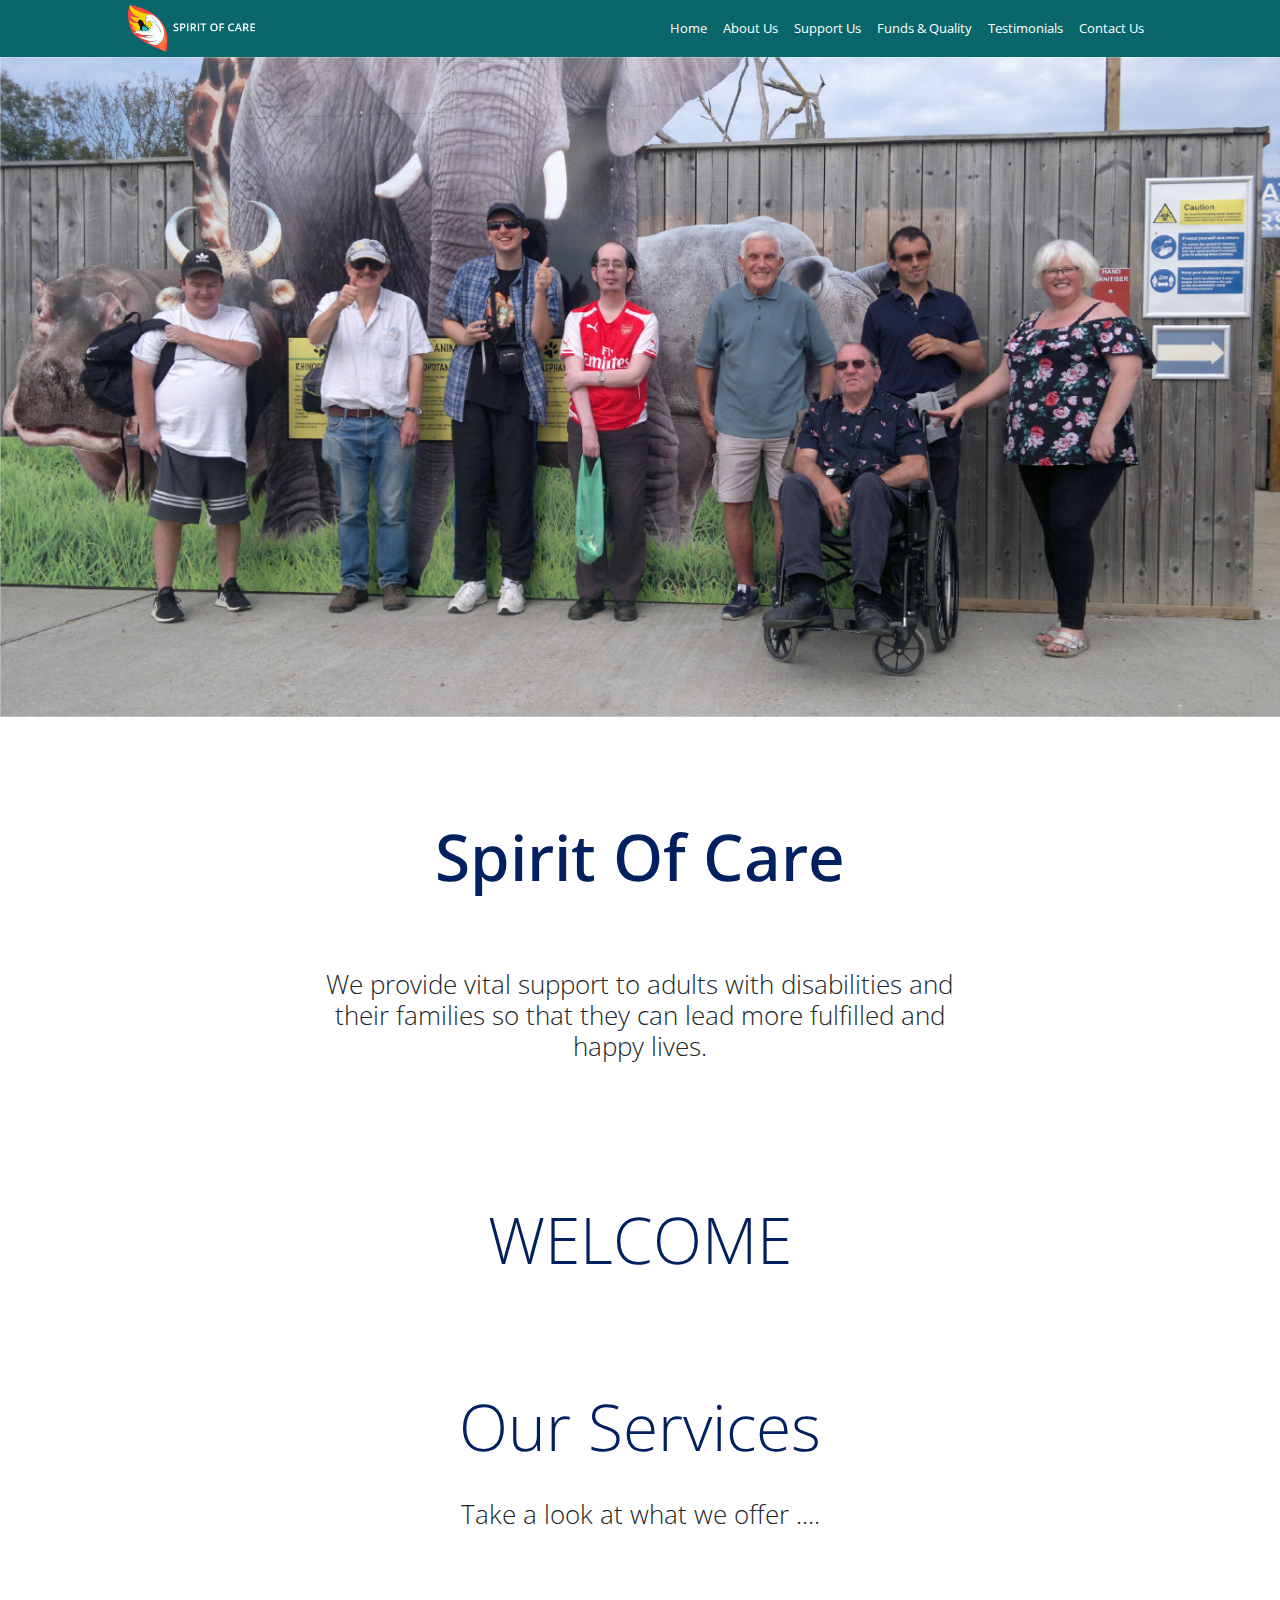
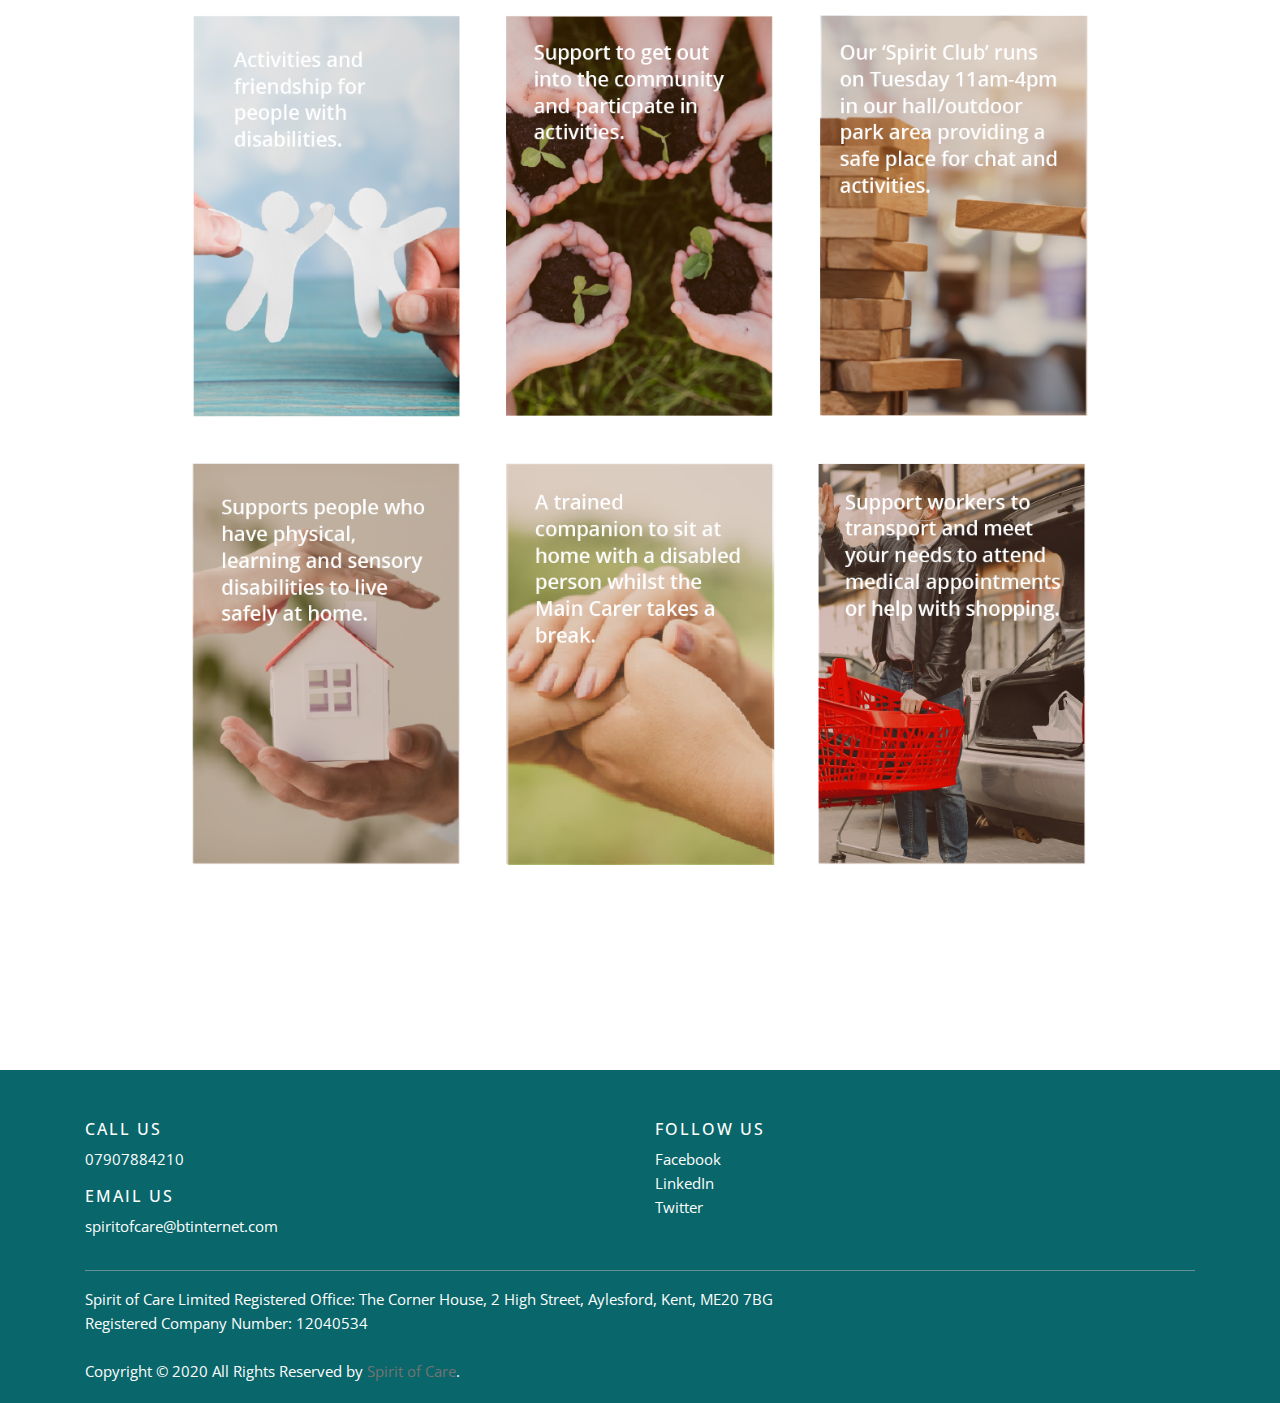
<file: index.html>
<!DOCTYPE html>
<html lang="en" dir="ltr">
  <head>
    <meta name="viewport" content="width=device-width, initial-scale=1.0">
    <title>Home</title>

    <!-- Bootstrap CSS only -->
    <link rel="stylesheet" href="https://stackpath.bootstrapcdn.com/bootstrap/4.5.2/css/bootstrap.min.css" integrity="sha384-JcKb8q3iqJ61gNV9KGb8thSsNjpSL0n8PARn9HuZOnIxN0hoP+VmmDGMN5t9UJ0Z" crossorigin="anonymous">

    <!-- JS, Popper.js, and jQuery -->
    <script src="https://code.jquery.com/jquery-3.5.1.slim.min.js" integrity="sha384-DfXdz2htPH0lsSSs5nCTpuj/zy4C+OGpamoFVy38MVBnE+IbbVYUew+OrCXaRkfj" crossorigin="anonymous"></script>
    <script src="https://cdn.jsdelivr.net/npm/popper.js@1.16.1/dist/umd/popper.min.js" integrity="sha384-9/reFTGAW83EW2RDu2S0VKaIzap3H66lZH81PoYlFhbGU+6BZp6G7niu735Sk7lN" crossorigin="anonymous"></script>
    <script src="https://stackpath.bootstrapcdn.com/bootstrap/4.5.2/js/bootstrap.min.js" integrity="sha384-B4gt1jrGC7Jh4AgTPSdUtOBvfO8shuf57BaghqFfPlYxofvL8/KUEfYiJOMMV+rV" crossorigin="anonymous"></script>

    <!-- Styles -->
    <link rel="stylesheet" href="css/style.css">
    <!-- Google Fonts -->
    <link href="https://fonts.googleapis.com/css2?family=Open+Sans:wght@300;400;600;700;800&display=swap" rel="stylesheet">
  </head>
  <body>

    <!-- Navbar -->
    <nav class="navbar navbar-expand-lg navbar-dark" style="background-color: #09666A;">
      <a class="navbar-brand" href="index.html"><img src="img/logo.png" alt="logo"></a>
      <button class="navbar-toggler ml-auto" type="button" data-toggle="collapse" data-target="#navbarNavAltMarkup" aria-controls="navbarNavAltMarkup" aria-expanded="false" aria-label="Toggle navigation">
        <span class="navbar-toggler-icon"></span>
      </button>
      <div class="collapse navbar-collapse" id="navbarNavAltMarkup">
        <div class="navbar-nav ml-auto">
          <a class="nav-item nav-link" href="index.html">Home <span class="sr-only">(current)</span></a>
          <a class="nav-item nav-link active" href="about.html">About Us</a>
          <a class="nav-item nav-link" href="support.html">Support Us</a>
          <a class="nav-item nav-link" href="funds.html">Funds & Quality</a>
          <a class="nav-item nav-link" href="testimonials.html">Testimonials</a>
          <a class="nav-item nav-link" href="contact.html">Contact Us</a>
        </div>
      </div>
    </nav>

    <!-- Home_hero -->
    <section class="home_hero">
      <div class="bg_img">
        <img src="img/bg_img.png" alt="team">
      </div>
      <h1>Spirit Of Care</h1>
      <div class=".col-sm-4 col-lg-8 col-lg-8 mx-auto">
        <h2> We provide vital support to adults with disabilities and their families so that they can lead more fulfilled and happy lives.</h2>
        <h4 class="welcome">WELCOME</h4>
      </div>
    </section>

    <section class="services">
      <h1>Our Services</h1>
      <h2>Take a look at what we offer ....</h2>
      <img src="img/service_img.png" alt="services">

    </section>




    <!-- Site footer -->
       <footer class="site-footer">
         <div class="container">
           <div class="row">
             <div class="col-sm-12 col-md-6">
               <h6>Call Us</h6>
               <p class="text-justify">07907884210</p>
              <h6>Email Us</h6>
              <p class="text-justify">spiritofcare@btinternet.com</p>
             </div>

             <div class="col-xs-6 col-md-3">
               <h6>Follow Us</h6>
               <ul class="footer-links">
                 <li><a href="#">Facebook</a></li>
                 <li><a href="#">LinkedIn</a></li>
                 <li><a href="#">Twitter</a></li>
               </ul>
             </div>
           </div>
           <hr>
         </div>
         <div class="container">
           <div class="row">
             <div class="col-md-8 col-sm-6 col-xs-12">
               <p class="copyright-text">Spirit of Care Limited Registered Office:  The Corner House, 2 High Street, Aylesford,  Kent, ME20 7BG Registered Company Number: 12040534
              <br><br>Copyright &copy; 2020 All Rights Reserved by
           <a href="index.html">Spirit of Care</a>. </p>
             </div>


           </div>
         </div>
   </footer>

  </body>
</html>
</file>
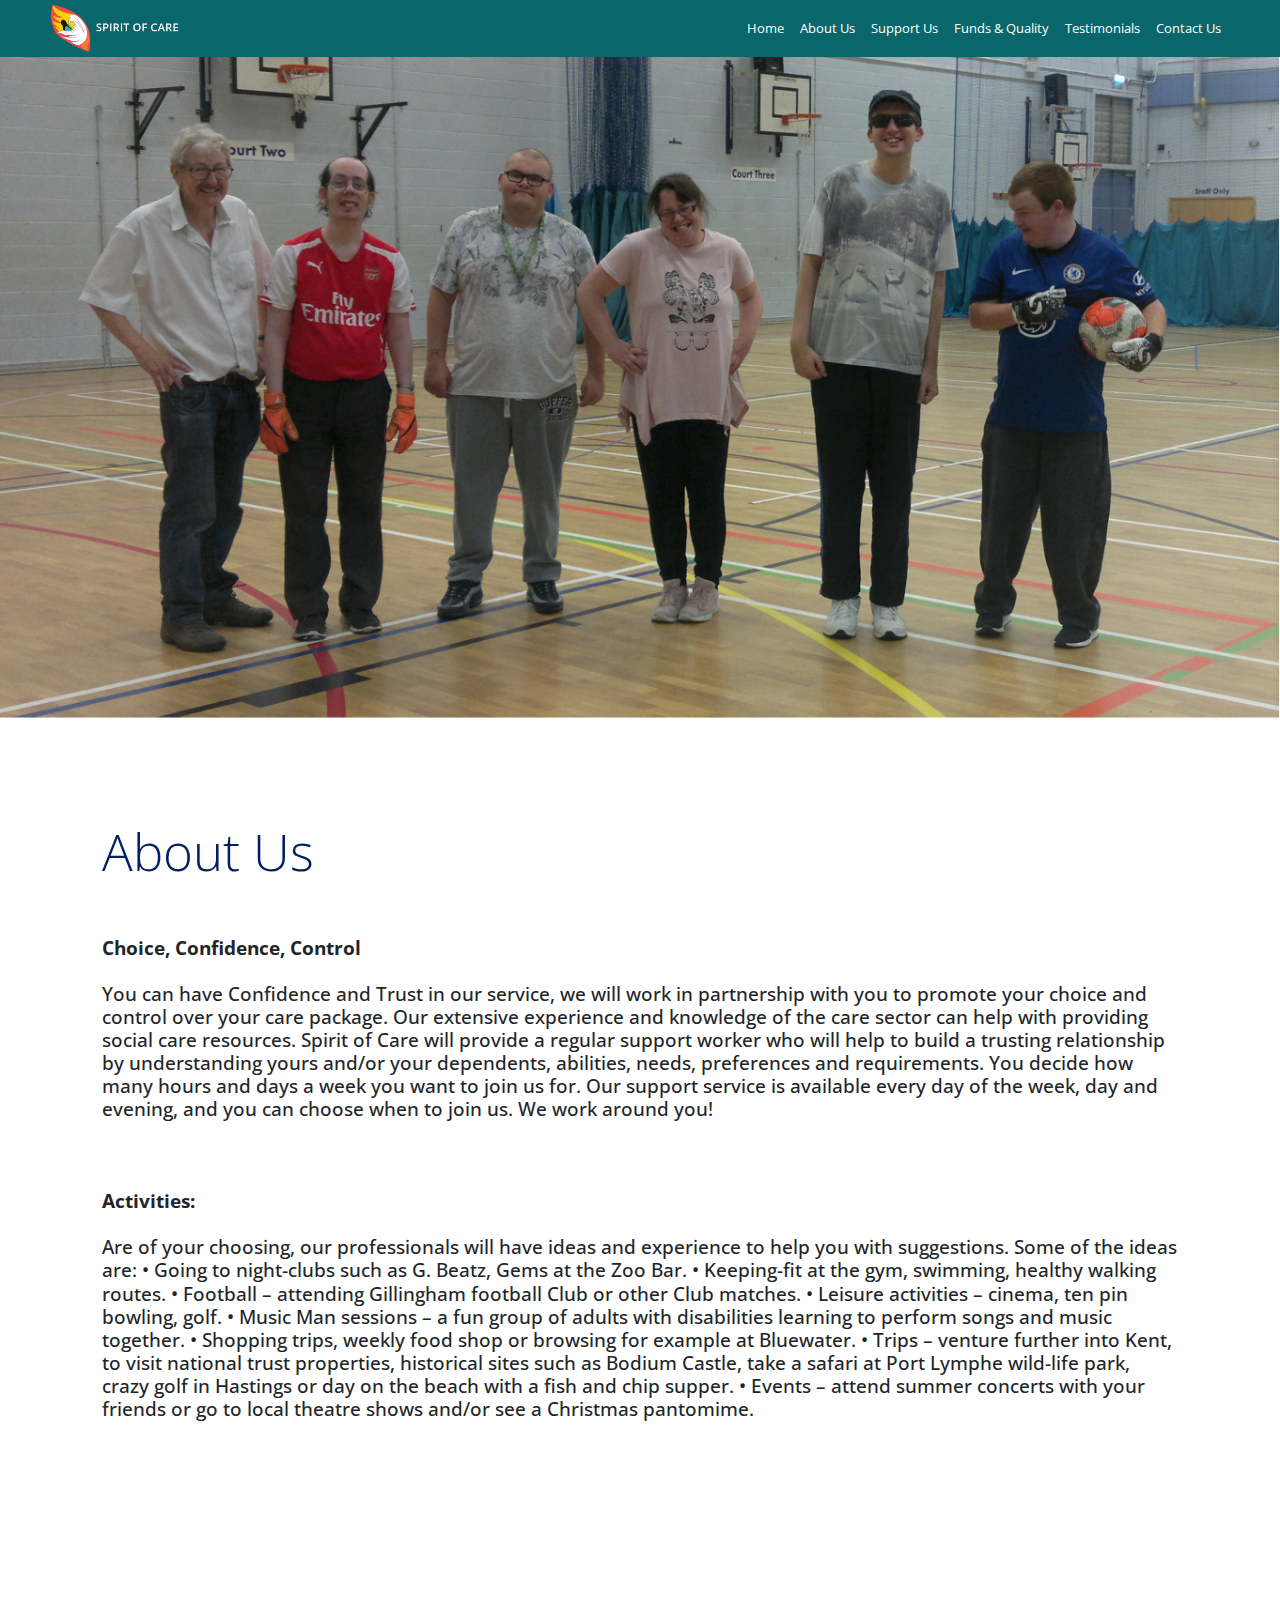
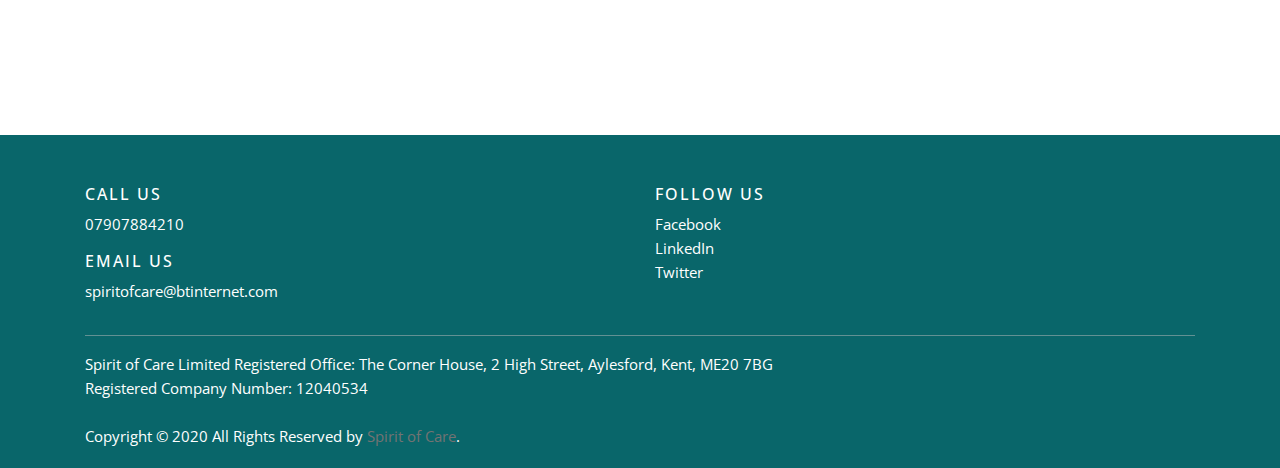
<file: about.html>
<!DOCTYPE html>
<html lang="en" dir="ltr">
  <head>
    <meta name="viewport" content="width=device-width, initial-scale=1.0">
    <title>About Us</title>
    <!-- Bootstrap CSS only -->
    <link rel="stylesheet" href="https://stackpath.bootstrapcdn.com/bootstrap/4.5.2/css/bootstrap.min.css" integrity="sha384-JcKb8q3iqJ61gNV9KGb8thSsNjpSL0n8PARn9HuZOnIxN0hoP+VmmDGMN5t9UJ0Z" crossorigin="anonymous">

    <!-- JS, Popper.js, and jQuery -->
    <script src="https://code.jquery.com/jquery-3.5.1.slim.min.js" integrity="sha384-DfXdz2htPH0lsSSs5nCTpuj/zy4C+OGpamoFVy38MVBnE+IbbVYUew+OrCXaRkfj" crossorigin="anonymous"></script>
    <script src="https://cdn.jsdelivr.net/npm/popper.js@1.16.1/dist/umd/popper.min.js" integrity="sha384-9/reFTGAW83EW2RDu2S0VKaIzap3H66lZH81PoYlFhbGU+6BZp6G7niu735Sk7lN" crossorigin="anonymous"></script>
    <script src="https://stackpath.bootstrapcdn.com/bootstrap/4.5.2/js/bootstrap.min.js" integrity="sha384-B4gt1jrGC7Jh4AgTPSdUtOBvfO8shuf57BaghqFfPlYxofvL8/KUEfYiJOMMV+rV" crossorigin="anonymous"></script>

    <!-- Styles -->
    <link rel="stylesheet" href="css/about.css">
    <!-- Google Fonts -->
    <link href="https://fonts.googleapis.com/css2?family=Open+Sans:wght@300;400;600;700;800&display=swap" rel="stylesheet">
  </head>
  <body>
    <!-- Navbar -->
    <nav class="navbar navbar-expand-lg navbar-dark" style="background-color: #09666A;">
      <a class="navbar-brand" href="index.html"><img src="img/logo.png" alt="logo"></a>
      <button class="navbar-toggler ml-auto" type="button" data-toggle="collapse" data-target="#navbarNavAltMarkup" aria-controls="navbarNavAltMarkup" aria-expanded="false" aria-label="Toggle navigation">
        <span class="navbar-toggler-icon"></span>
      </button>
      <div class="collapse navbar-collapse" id="navbarNavAltMarkup">
        <div class="navbar-nav ml-auto">
          <a class="nav-item nav-link" href="index.html">Home <span class="sr-only">(current)</span></a>
          <a class="nav-item nav-link active" href="about.html">About Us</a>
          <a class="nav-item nav-link" href="support.html">Support Us</a>
          <a class="nav-item nav-link" href="funds.html">Funds & Quality</a>
          <a class="nav-item nav-link" href="testimonials.html">Testimonials</a>
          <a class="nav-item nav-link" href="contact.html">Contact Us</a>
        </div>
      </div>
    </nav>

    <div class="about_img">
      <img src="img/about/about_img.png" alt="team">
    </div>
    <!-- about_hero -->
    <section class="about_hero">
      <h1>About Us</h1>
      <h2> <br><br><span style="font-weight:bold">Choice, Confidence, Control</span> <br><br>

You can have Confidence and Trust in our service, we will work in partnership with you to promote your choice and control over your care package.  Our extensive experience and knowledge of the care sector can help with providing social care resources.
Spirit of Care will provide a regular support worker who will help to build a trusting relationship by understanding yours and/or your dependents, abilities, needs, preferences and requirements.
You decide how many hours and days a week you want to join us for.  Our support service is available every day of the week, day and evening, and you can choose when to join us. We work around you!

<br><br><br><br><span style="font-weight:bold">Activities:</span>

<br><br>Are of your choosing, our professionals will have ideas and experience to help you with suggestions. Some of the ideas are:
•  Going to night-clubs such as G. Beatz, Gems at the Zoo Bar.
•  Keeping-fit at the gym, swimming, healthy walking routes.
•  Football – attending Gillingham football Club or other Club matches.
•  Leisure activities – cinema, ten pin bowling, golf.
•  Music Man sessions – a fun group of adults with disabilities learning to perform songs and			    music together.
•  Shopping trips, weekly food shop or browsing for example at Bluewater.
•  Trips – venture further into Kent, to visit national trust properties, historical sites such as 			    Bodium Castle, take a safari at Port Lymphe wild-life park, crazy golf in Hastings or day on the          	    beach with a fish and chip supper.
•  Events – attend summer concerts with your friends or go to local theatre shows and/or see a                             	    Christmas pantomime.</h2>

    </section>


    <!-- Site footer -->
       <footer class="site-footer">
         <div class="container">
           <div class="row">
             <div class="col-sm-12 col-md-6">
               <h6>Call Us</h6>
               <p class="text-justify">07907884210</p>
              <h6>Email Us</h6>
              <p class="text-justify">spiritofcare@btinternet.com</p>
             </div>

             <div class="col-xs-6 col-md-3">
               <h6>Follow Us</h6>
               <ul class="footer-links">
                 <li><a href="#">Facebook</a></li>
                 <li><a href="#">LinkedIn</a></li>
                 <li><a href="#">Twitter</a></li>
               </ul>
             </div>
           </div>
           <hr>
         </div>
         <div class="container">
           <div class="row">
             <div class="col-md-8 col-sm-6 col-xs-12">
               <p class="copyright-text">Spirit of Care Limited Registered Office:  The Corner House, 2 High Street, Aylesford,  Kent, ME20 7BG Registered Company Number: 12040534
              <br><br>Copyright &copy; 2020 All Rights Reserved by
           <a href="index.html">Spirit of Care</a>. </p>
             </div>


           </div>
         </div>
   </footer>
  </body>
</html>
</file>
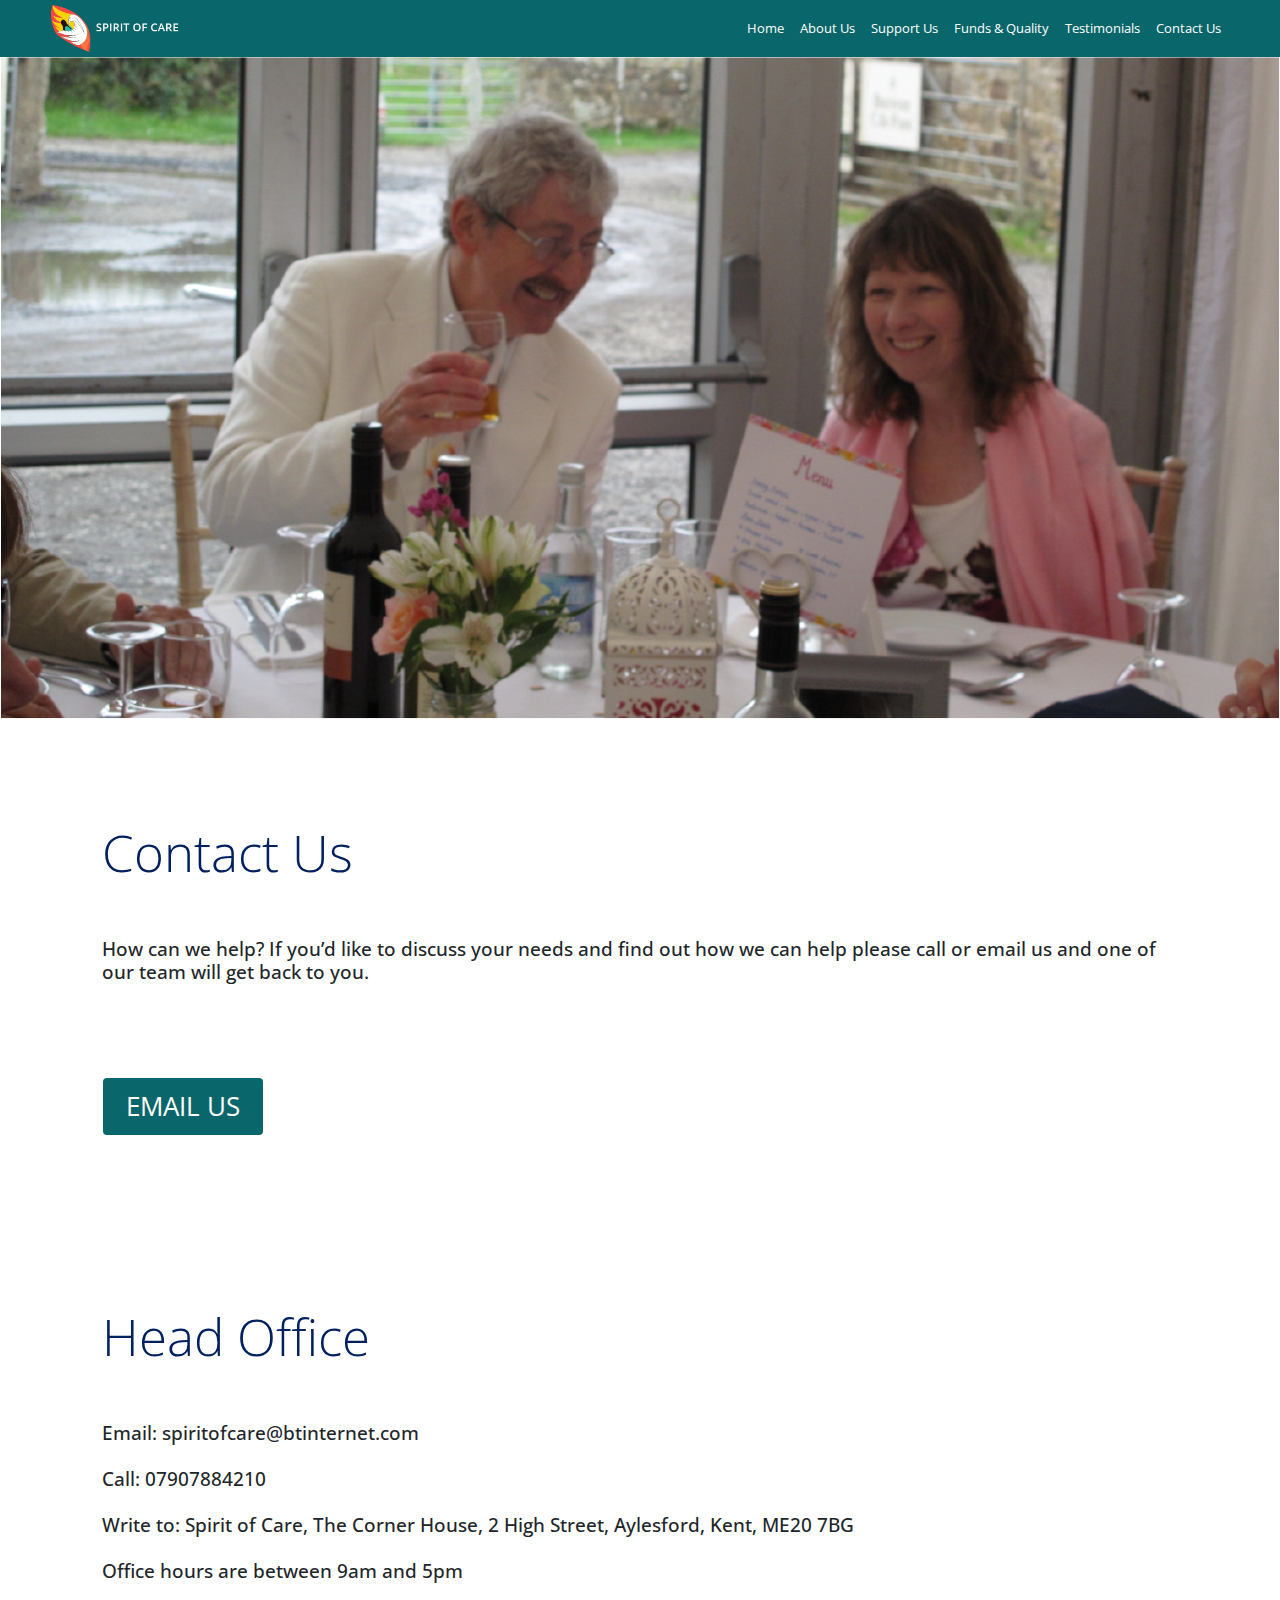
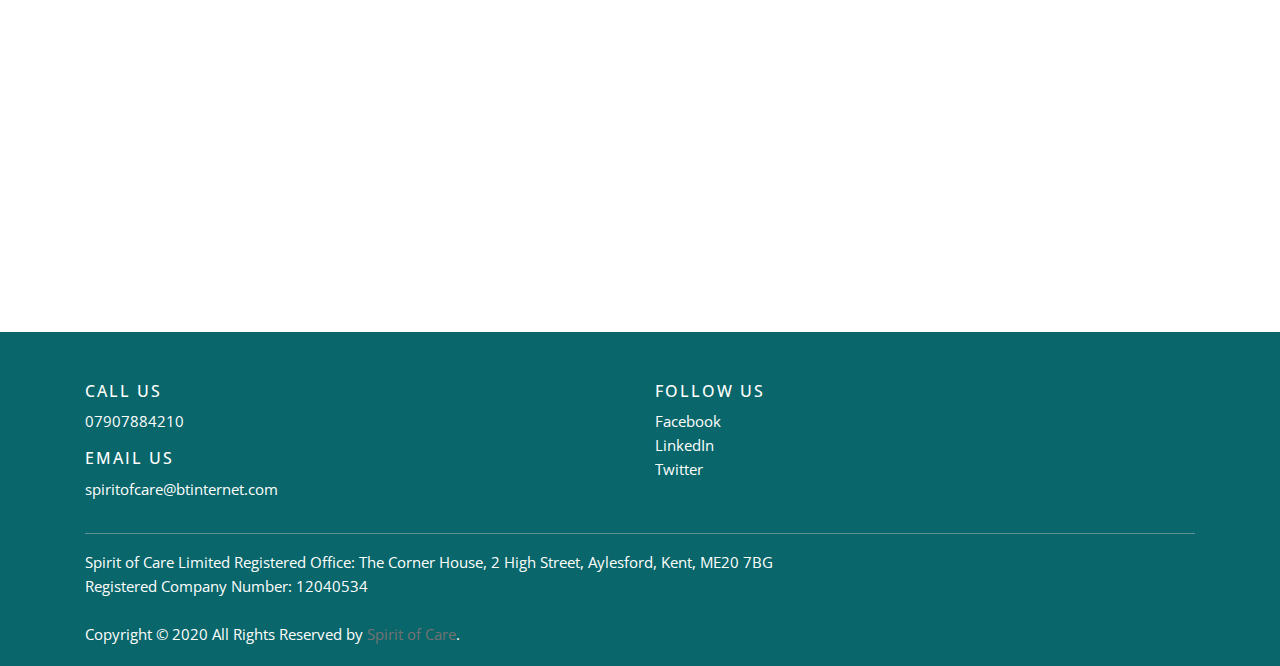
<file: contact.html>
<!DOCTYPE html>
<html lang="en" dir="ltr">
  <head>
    <meta name="viewport" content="width=device-width, initial-scale=1.0">
    <title>Contact</title>
    <!-- Bootstrap CSS only -->
    <link rel="stylesheet" href="https://stackpath.bootstrapcdn.com/bootstrap/4.5.2/css/bootstrap.min.css" integrity="sha384-JcKb8q3iqJ61gNV9KGb8thSsNjpSL0n8PARn9HuZOnIxN0hoP+VmmDGMN5t9UJ0Z" crossorigin="anonymous">

    <!-- JS, Popper.js, and jQuery -->
    <script src="https://code.jquery.com/jquery-3.5.1.slim.min.js" integrity="sha384-DfXdz2htPH0lsSSs5nCTpuj/zy4C+OGpamoFVy38MVBnE+IbbVYUew+OrCXaRkfj" crossorigin="anonymous"></script>
    <script src="https://cdn.jsdelivr.net/npm/popper.js@1.16.1/dist/umd/popper.min.js" integrity="sha384-9/reFTGAW83EW2RDu2S0VKaIzap3H66lZH81PoYlFhbGU+6BZp6G7niu735Sk7lN" crossorigin="anonymous"></script>
    <script src="https://stackpath.bootstrapcdn.com/bootstrap/4.5.2/js/bootstrap.min.js" integrity="sha384-B4gt1jrGC7Jh4AgTPSdUtOBvfO8shuf57BaghqFfPlYxofvL8/KUEfYiJOMMV+rV" crossorigin="anonymous"></script>

    <!-- Styles -->
    <link rel="stylesheet" href="css/contact.css">
    <!-- Google Fonts -->
    <link href="https://fonts.googleapis.com/css2?family=Open+Sans:wght@300;400;600;700;800&display=swap" rel="stylesheet">
  </head>
  <body>
    <!-- Navbar -->
    <nav class="navbar navbar-expand-lg navbar-dark" style="background-color: #09666A;">
      <a class="navbar-brand" href="index.html"><img src="img/logo.png" alt="logo"></a>
      <button class="navbar-toggler ml-auto" type="button" data-toggle="collapse" data-target="#navbarNavAltMarkup" aria-controls="navbarNavAltMarkup" aria-expanded="false" aria-label="Toggle navigation">
        <span class="navbar-toggler-icon"></span>
      </button>
      <div class="collapse navbar-collapse" id="navbarNavAltMarkup">
        <div class="navbar-nav ml-auto">
          <a class="nav-item nav-link" href="index.html">Home <span class="sr-only">(current)</span></a>
          <a class="nav-item nav-link active" href="about.html">About Us</a>
          <a class="nav-item nav-link" href="support.html">Support Us</a>
          <a class="nav-item nav-link" href="funds.html">Funds & Quality</a>
          <a class="nav-item nav-link" href="testimonials.html">Testimonials</a>
          <a class="nav-item nav-link" href="contact.html">Contact Us</a>
        </div>
      </div>
    </nav>

    <div class="contact_img">
      <img src="img/contact.png" alt="team">
    </div>

    <!-- contact_hero -->
    <section class="contact_hero">
      <h1>Contact Us</h1>
      <h2><br><br>How can we help? If you’d like to discuss your needs and find out how we can help please call or email us and one of our team will get back to you.</h2>
    <!-- form -->
      <div class="btn">
        <form action="mailto:spiritofcare@btinternet.com">
          <button class="message">EMAIL US</button>
        </form>
      </div>
    </section>




<!--head_office -->
<section class="head_office">
  <h1>Head Office</h1>
  <h2><br><br>Email: spiritofcare@btinternet.com
    <br><br>Call: 07907884210
    <br><br>Write to: Spirit of Care, The Corner House, 2 High Street, Aylesford,  Kent, ME20 7BG
    <br><br>Office hours are between 9am and 5pm</h2>
</section>


<!-- Site footer -->
   <footer class="site-footer">
     <div class="container">
       <div class="row">
         <div class="col-sm-12 col-md-6">
           <h6>Call Us</h6>
           <p class="text-justify">07907884210</p>
          <h6>Email Us</h6>
          <p class="text-justify">spiritofcare@btinternet.com</p>
         </div>

         <div class="col-xs-6 col-md-3">
           <h6>Follow Us</h6>
           <ul class="footer-links">
             <li><a href="#">Facebook</a></li>
             <li><a href="#">LinkedIn</a></li>
             <li><a href="#">Twitter</a></li>
           </ul>
         </div>
       </div>
       <hr>
     </div>
     <div class="container">
       <div class="row">
         <div class="col-md-8 col-sm-6 col-xs-12">
           <p class="copyright-text">Spirit of Care Limited Registered Office:  The Corner House, 2 High Street, Aylesford,  Kent, ME20 7BG Registered Company Number: 12040534
          <br><br>Copyright &copy; 2020 All Rights Reserved by
       <a href="index.html">Spirit of Care</a>. </p>
         </div>


       </div>
     </div>

  </body>
</html>
</file>
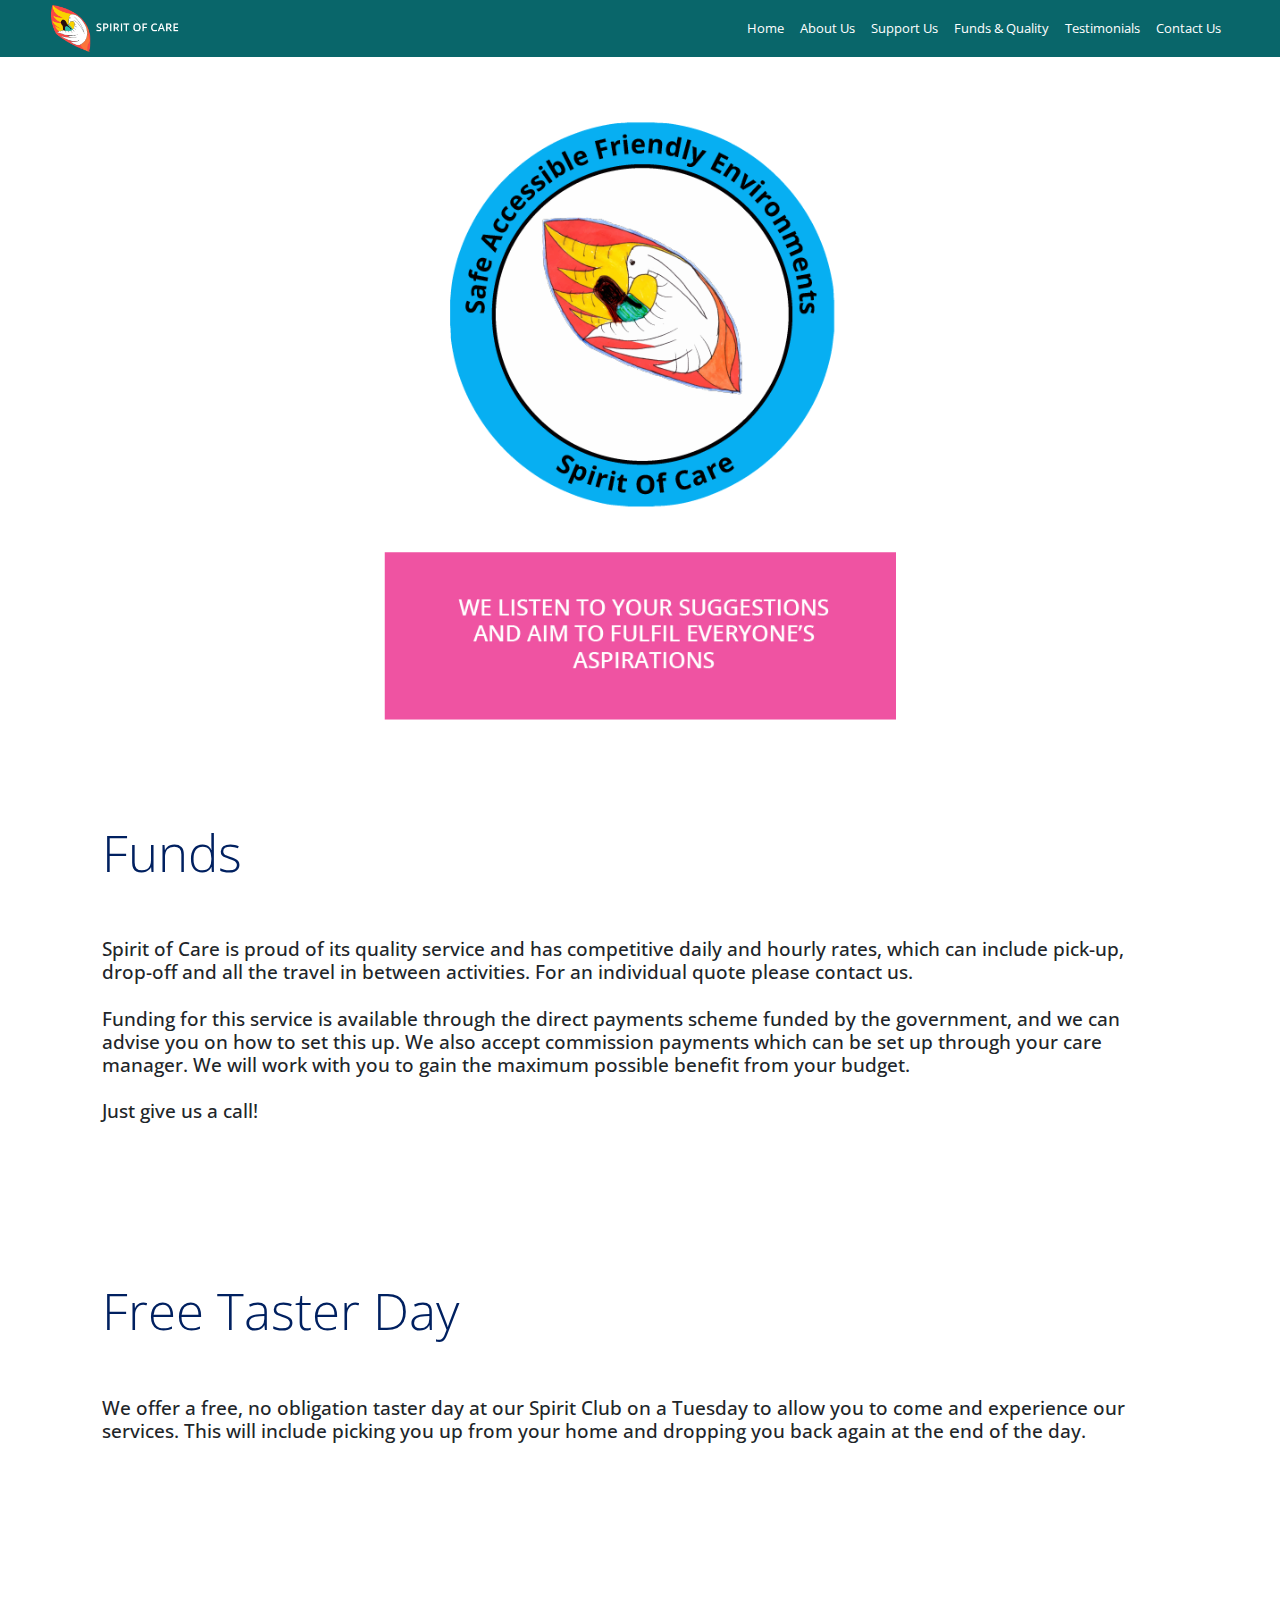
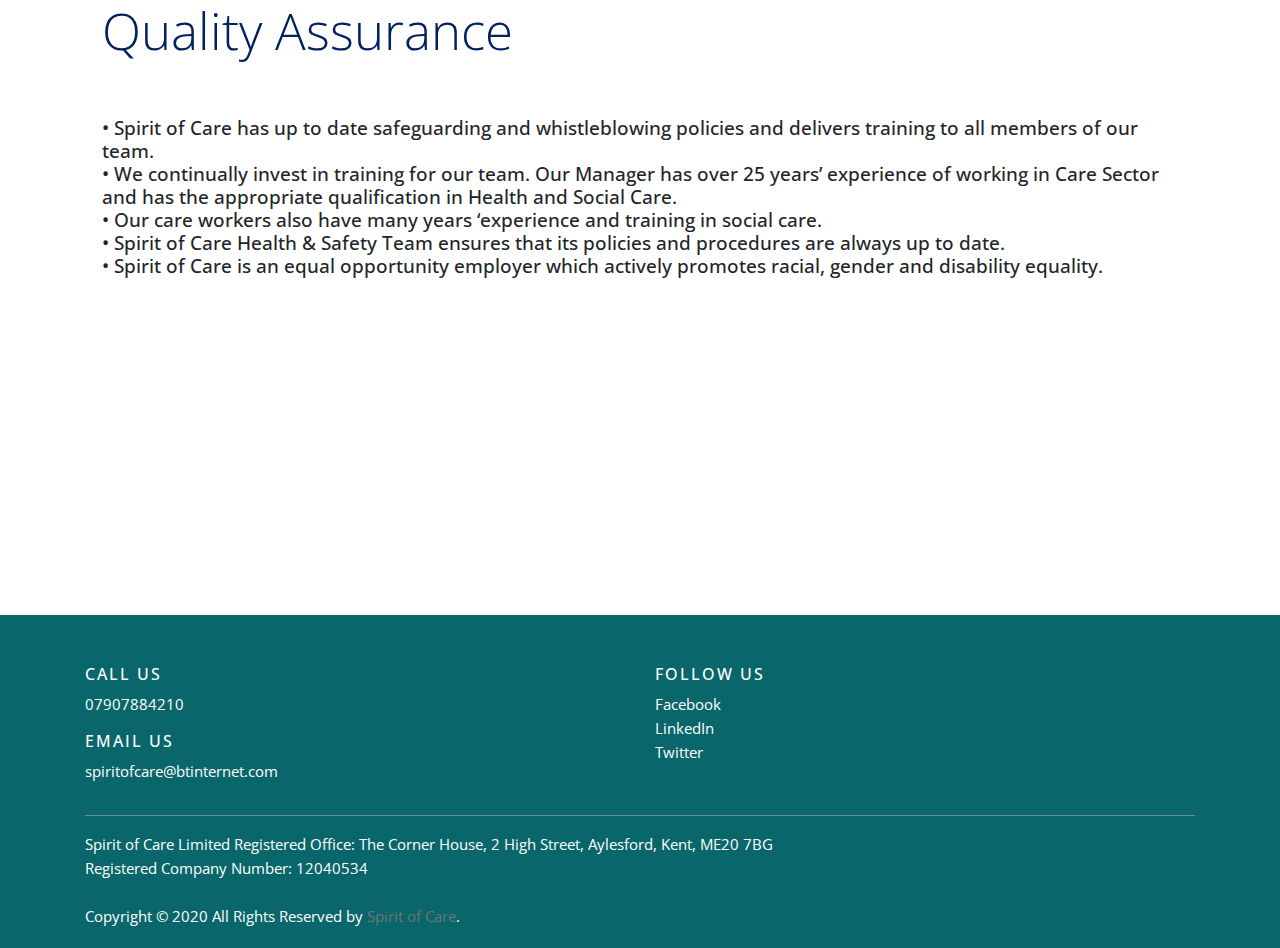
<file: funds.html>
<!DOCTYPE html>
<html lang="en" dir="ltr">
  <head>
    <meta name="viewport" content="width=device-width, initial-scale=1.0">
    <title>Funds & Quality</title>

    <!-- Bootstrap CSS only -->
    <link rel="stylesheet" href="https://stackpath.bootstrapcdn.com/bootstrap/4.5.2/css/bootstrap.min.css" integrity="sha384-JcKb8q3iqJ61gNV9KGb8thSsNjpSL0n8PARn9HuZOnIxN0hoP+VmmDGMN5t9UJ0Z" crossorigin="anonymous">

    <!-- JS, Popper.js, and jQuery -->
    <script src="https://code.jquery.com/jquery-3.5.1.slim.min.js" integrity="sha384-DfXdz2htPH0lsSSs5nCTpuj/zy4C+OGpamoFVy38MVBnE+IbbVYUew+OrCXaRkfj" crossorigin="anonymous"></script>
    <script src="https://cdn.jsdelivr.net/npm/popper.js@1.16.1/dist/umd/popper.min.js" integrity="sha384-9/reFTGAW83EW2RDu2S0VKaIzap3H66lZH81PoYlFhbGU+6BZp6G7niu735Sk7lN" crossorigin="anonymous"></script>
    <script src="https://stackpath.bootstrapcdn.com/bootstrap/4.5.2/js/bootstrap.min.js" integrity="sha384-B4gt1jrGC7Jh4AgTPSdUtOBvfO8shuf57BaghqFfPlYxofvL8/KUEfYiJOMMV+rV" crossorigin="anonymous"></script>

    <!-- Styles -->
    <link rel="stylesheet" href="css/funds.css">
    <!-- Google Fonts -->
    <link href="https://fonts.googleapis.com/css2?family=Open+Sans:wght@300;400;600;700;800&display=swap" rel="stylesheet">
  </head>
  <body>
    <!-- Navbar -->
    <nav class="navbar navbar-expand-lg navbar-dark" style="background-color: #09666A;">
      <a class="navbar-brand" href="index.html"><img src="img/logo.png" alt="logo"></a>
      <button class="navbar-toggler ml-auto" type="button" data-toggle="collapse" data-target="#navbarNavAltMarkup" aria-controls="navbarNavAltMarkup" aria-expanded="false" aria-label="Toggle navigation">
        <span class="navbar-toggler-icon"></span>
      </button>
      <div class="collapse navbar-collapse" id="navbarNavAltMarkup">
        <div class="navbar-nav ml-auto">
          <a class="nav-item nav-link" href="index.html">Home <span class="sr-only">(current)</span></a>
          <a class="nav-item nav-link active" href="about.html">About Us</a>
          <a class="nav-item nav-link" href="support.html">Support Us</a>
          <a class="nav-item nav-link" href="funds.html">Funds & Quality</a>
          <a class="nav-item nav-link" href="testimonials.html">Testimonials</a>
          <a class="nav-item nav-link" href="contact.html">Contact Us</a>
        </div>
      </div>
    </nav>

    <div class="funds_img">
      <img src="img/fund_img2.png" alt="team">
    </div>

    <!-- funds_hero -->
    <section class="funds_hero">
      <h1>Funds</h1>
      <h2><br><br>Spirit of Care is proud of its quality service and has competitive daily and hourly rates, which can include pick-up, drop-off and all the travel in between activities. For an individual quote please contact us.
        <br><br>Funding for this service is available through the direct payments scheme funded by the government, and we can advise you on how to set this up. We also accept commission payments which can be set up through your care manager.  We will work with you to gain the maximum possible benefit from your budget.
        <br><br>Just give us a call!</h2>
      <h1>Free Taster Day</h1>
      <h2><br><br>We offer a free, no obligation taster day at our Spirit Club on a Tuesday to allow you to come and experience our services. This will include picking you up from your home and dropping you back again at the end of the day. </h2>
      <h1>Quality Assurance </h1>
      <h2><br><br>•	Spirit of Care has up to date safeguarding and whistleblowing policies and delivers training to all 		members of our team.
        <br>•	We continually invest in training for our team.  Our Manager has over 25 years’ experience of 			working in Care Sector and has the appropriate qualification in Health and Social Care.
        <br>•	Our care workers also have many years ‘experience and training in social care.
        <br>•	Spirit of Care Health & Safety Team ensures that its policies and procedures are always up to 			date.
        <br>•	Spirit of Care is an equal opportunity employer which actively promotes racial, gender and 			disability equality.</h2>
    </section>

    <!-- Site footer -->
       <footer class="site-footer">
         <div class="container">
           <div class="row">
             <div class="col-sm-12 col-md-6">
               <h6>Call Us</h6>
               <p class="text-justify">07907884210</p>
              <h6>Email Us</h6>
              <p class="text-justify">spiritofcare@btinternet.com</p>
             </div>

             <div class="col-xs-6 col-md-3">
               <h6>Follow Us</h6>
               <ul class="footer-links">
                 <li><a href="#">Facebook</a></li>
                 <li><a href="#">LinkedIn</a></li>
                 <li><a href="#">Twitter</a></li>
               </ul>
             </div>
           </div>
           <hr>
         </div>
         <div class="container">
           <div class="row">
             <div class="col-md-8 col-sm-6 col-xs-12">
               <p class="copyright-text">Spirit of Care Limited Registered Office:  The Corner House, 2 High Street, Aylesford,  Kent, ME20 7BG Registered Company Number: 12040534
              <br><br>Copyright &copy; 2020 All Rights Reserved by
           <a href="index.html">Spirit of Care</a>. </p>
             </div>


           </div>
         </div>

  </body>
</html>
</file>
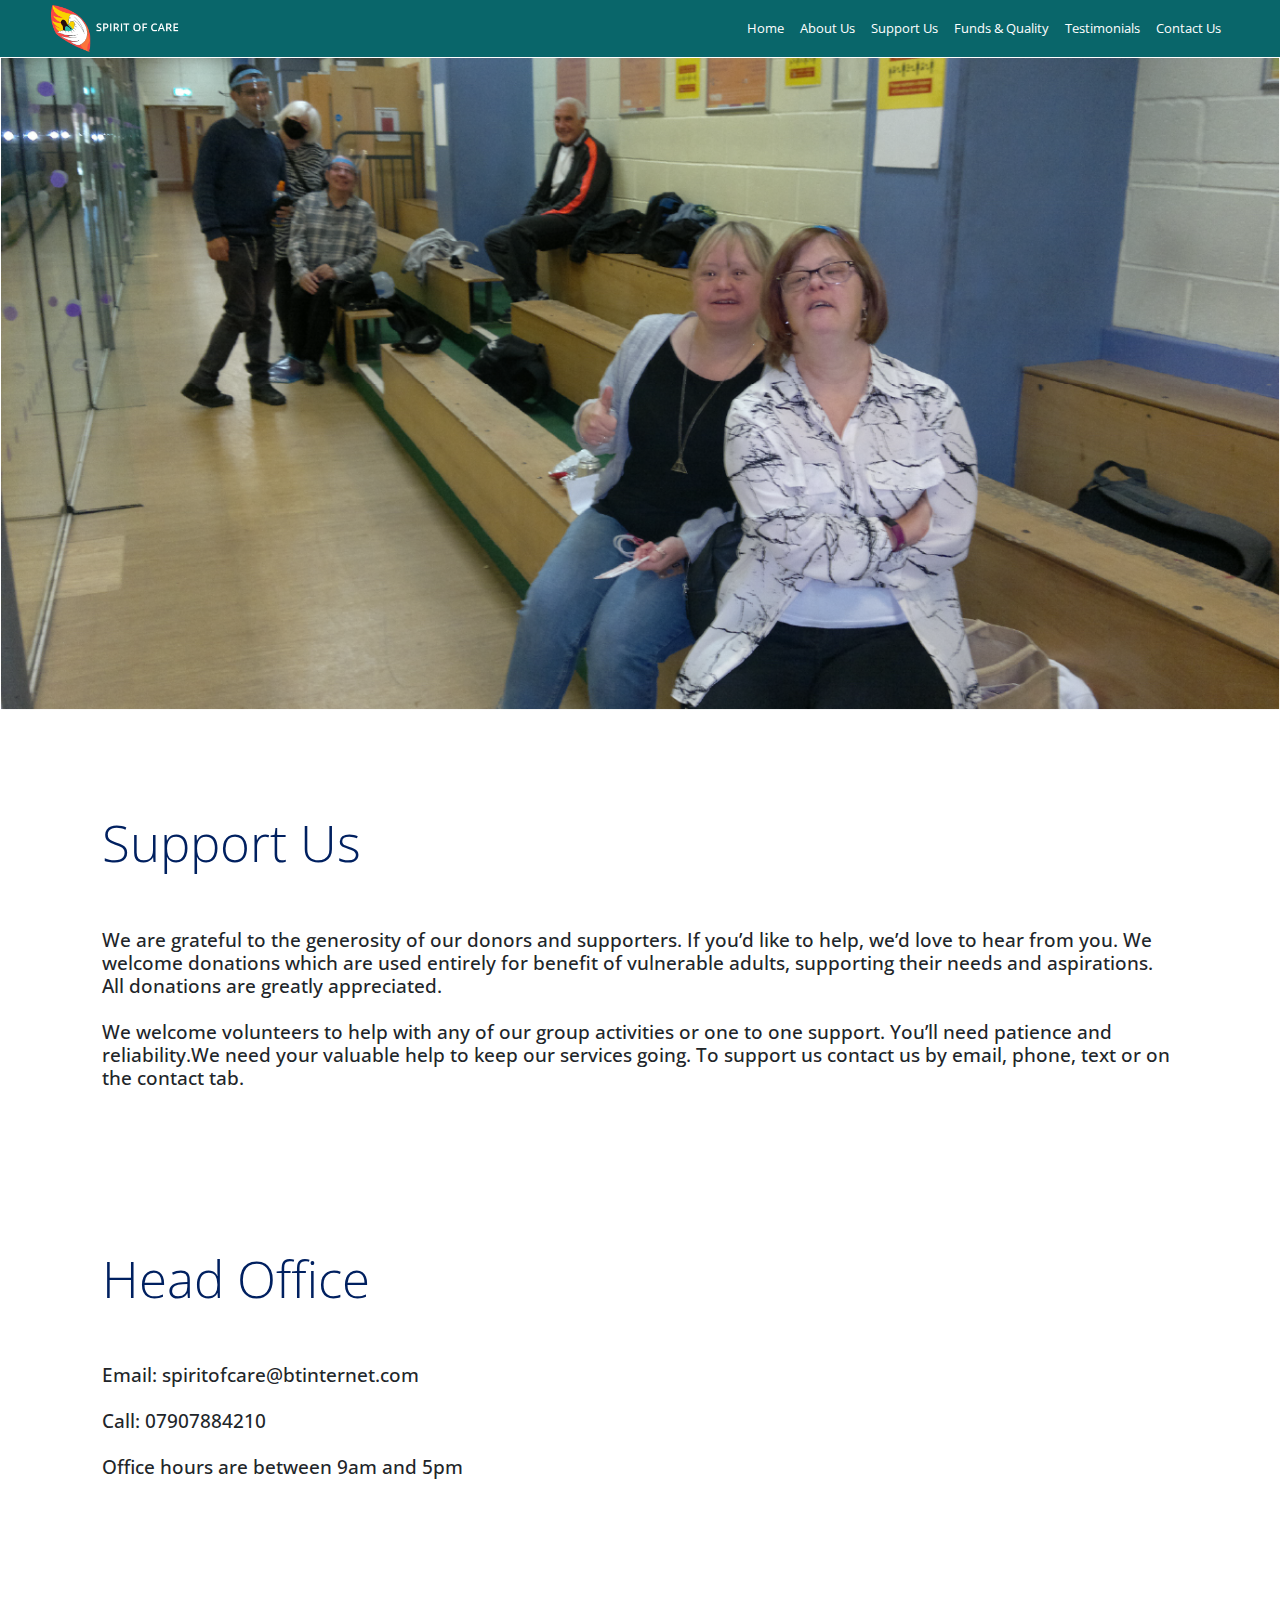
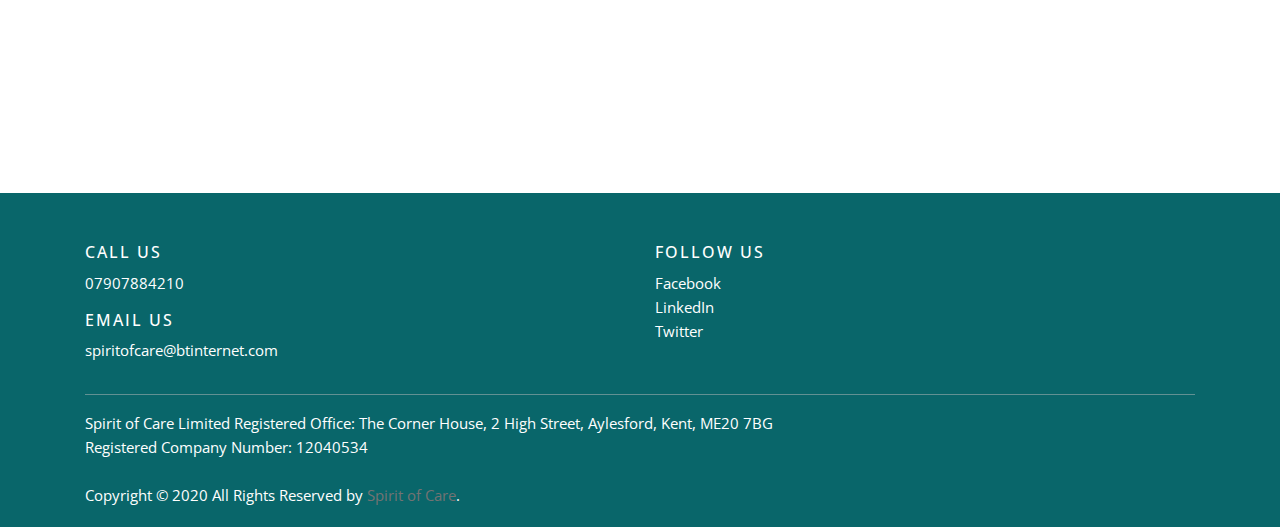
<file: support.html>
<!DOCTYPE html>
<html lang="en" dir="ltr">
  <head>
    <meta name="viewport" content="width=device-width, initial-scale=1.0">
    <title>Support</title>
    <!-- Bootstrap CSS only -->
    <link rel="stylesheet" href="https://stackpath.bootstrapcdn.com/bootstrap/4.5.2/css/bootstrap.min.css" integrity="sha384-JcKb8q3iqJ61gNV9KGb8thSsNjpSL0n8PARn9HuZOnIxN0hoP+VmmDGMN5t9UJ0Z" crossorigin="anonymous">

    <!-- JS, Popper.js, and jQuery -->
    <script src="https://code.jquery.com/jquery-3.5.1.slim.min.js" integrity="sha384-DfXdz2htPH0lsSSs5nCTpuj/zy4C+OGpamoFVy38MVBnE+IbbVYUew+OrCXaRkfj" crossorigin="anonymous"></script>
    <script src="https://cdn.jsdelivr.net/npm/popper.js@1.16.1/dist/umd/popper.min.js" integrity="sha384-9/reFTGAW83EW2RDu2S0VKaIzap3H66lZH81PoYlFhbGU+6BZp6G7niu735Sk7lN" crossorigin="anonymous"></script>
    <script src="https://stackpath.bootstrapcdn.com/bootstrap/4.5.2/js/bootstrap.min.js" integrity="sha384-B4gt1jrGC7Jh4AgTPSdUtOBvfO8shuf57BaghqFfPlYxofvL8/KUEfYiJOMMV+rV" crossorigin="anonymous"></script>

    <!-- Styles -->
    <link rel="stylesheet" href="css/support.css">
    <!-- Google Fonts -->
    <link href="https://fonts.googleapis.com/css2?family=Open+Sans:wght@300;400;600;700;800&display=swap" rel="stylesheet">
  </head>
  <body>
    <!-- Navbar -->
    <nav class="navbar navbar-expand-lg navbar-dark" style="background-color: #09666A;">
      <a class="navbar-brand" href="index.html"><img src="img/logo.png" alt="logo"></a>
      <button class="navbar-toggler ml-auto" type="button" data-toggle="collapse" data-target="#navbarNavAltMarkup" aria-controls="navbarNavAltMarkup" aria-expanded="false" aria-label="Toggle navigation">
        <span class="navbar-toggler-icon"></span>
      </button>
      <div class="collapse navbar-collapse" id="navbarNavAltMarkup">
        <div class="navbar-nav ml-auto">
          <a class="nav-item nav-link" href="index.html">Home <span class="sr-only">(current)</span></a>
          <a class="nav-item nav-link active" href="about.html">About Us</a>
          <a class="nav-item nav-link" href="support.html">Support Us</a>
          <a class="nav-item nav-link" href="funds.html">Funds & Quality</a>
          <a class="nav-item nav-link" href="testimonials.html">Testimonials</a>
          <a class="nav-item nav-link" href="contact.html">Contact Us</a>
        </div>
      </div>
    </nav>

    <div class="support_img">
      <img src="img/support_img.png" alt="team">
    </div>

    <!-- about_hero -->
    <section class="support_hero">
      <h1>Support Us</h1>
      <h2><br><br>We are grateful to the generosity of our donors and supporters.  If you’d like to help, we’d love to hear from you. We welcome donations which are used entirely for benefit of vulnerable adults, supporting their needs and aspirations.  All donations are greatly appreciated.
      <br><br>We welcome volunteers to help with any of our group activities or one to one support. You’ll need patience and reliability.We need your valuable help to keep our services going.
      To support us contact us by email, phone, text or on the contact tab.</h2>
      <div class="ho">
         <h1>Head Office</h1>
         <h2><br><br>Email: spiritofcare@btinternet.com
           <br><br>Call: 07907884210
           <br><br>Office hours are between 9am and 5pm</h2>
      </div>
    </section>

    <!-- Site footer -->
       <footer class="site-footer">
         <div class="container">
           <div class="row">
             <div class="col-sm-12 col-md-6">
               <h6>Call Us</h6>
               <p class="text-justify">07907884210</p>
              <h6>Email Us</h6>
              <p class="text-justify">spiritofcare@btinternet.com</p>
             </div>

             <div class="col-xs-6 col-md-3">
               <h6>Follow Us</h6>
               <ul class="footer-links">
                 <li><a href="#">Facebook</a></li>
                 <li><a href="#">LinkedIn</a></li>
                 <li><a href="#">Twitter</a></li>
               </ul>
             </div>
           </div>
           <hr>
         </div>
         <div class="container">
           <div class="row">
             <div class="col-md-8 col-sm-6 col-xs-12">
               <p class="copyright-text">Spirit of Care Limited Registered Office:  The Corner House, 2 High Street, Aylesford,  Kent, ME20 7BG Registered Company Number: 12040534
              <br><br>Copyright &copy; 2020 All Rights Reserved by
           <a href="index.html">Spirit of Care</a>. </p>
             </div>


           </div>
         </div>
  </body>
</html>
</file>
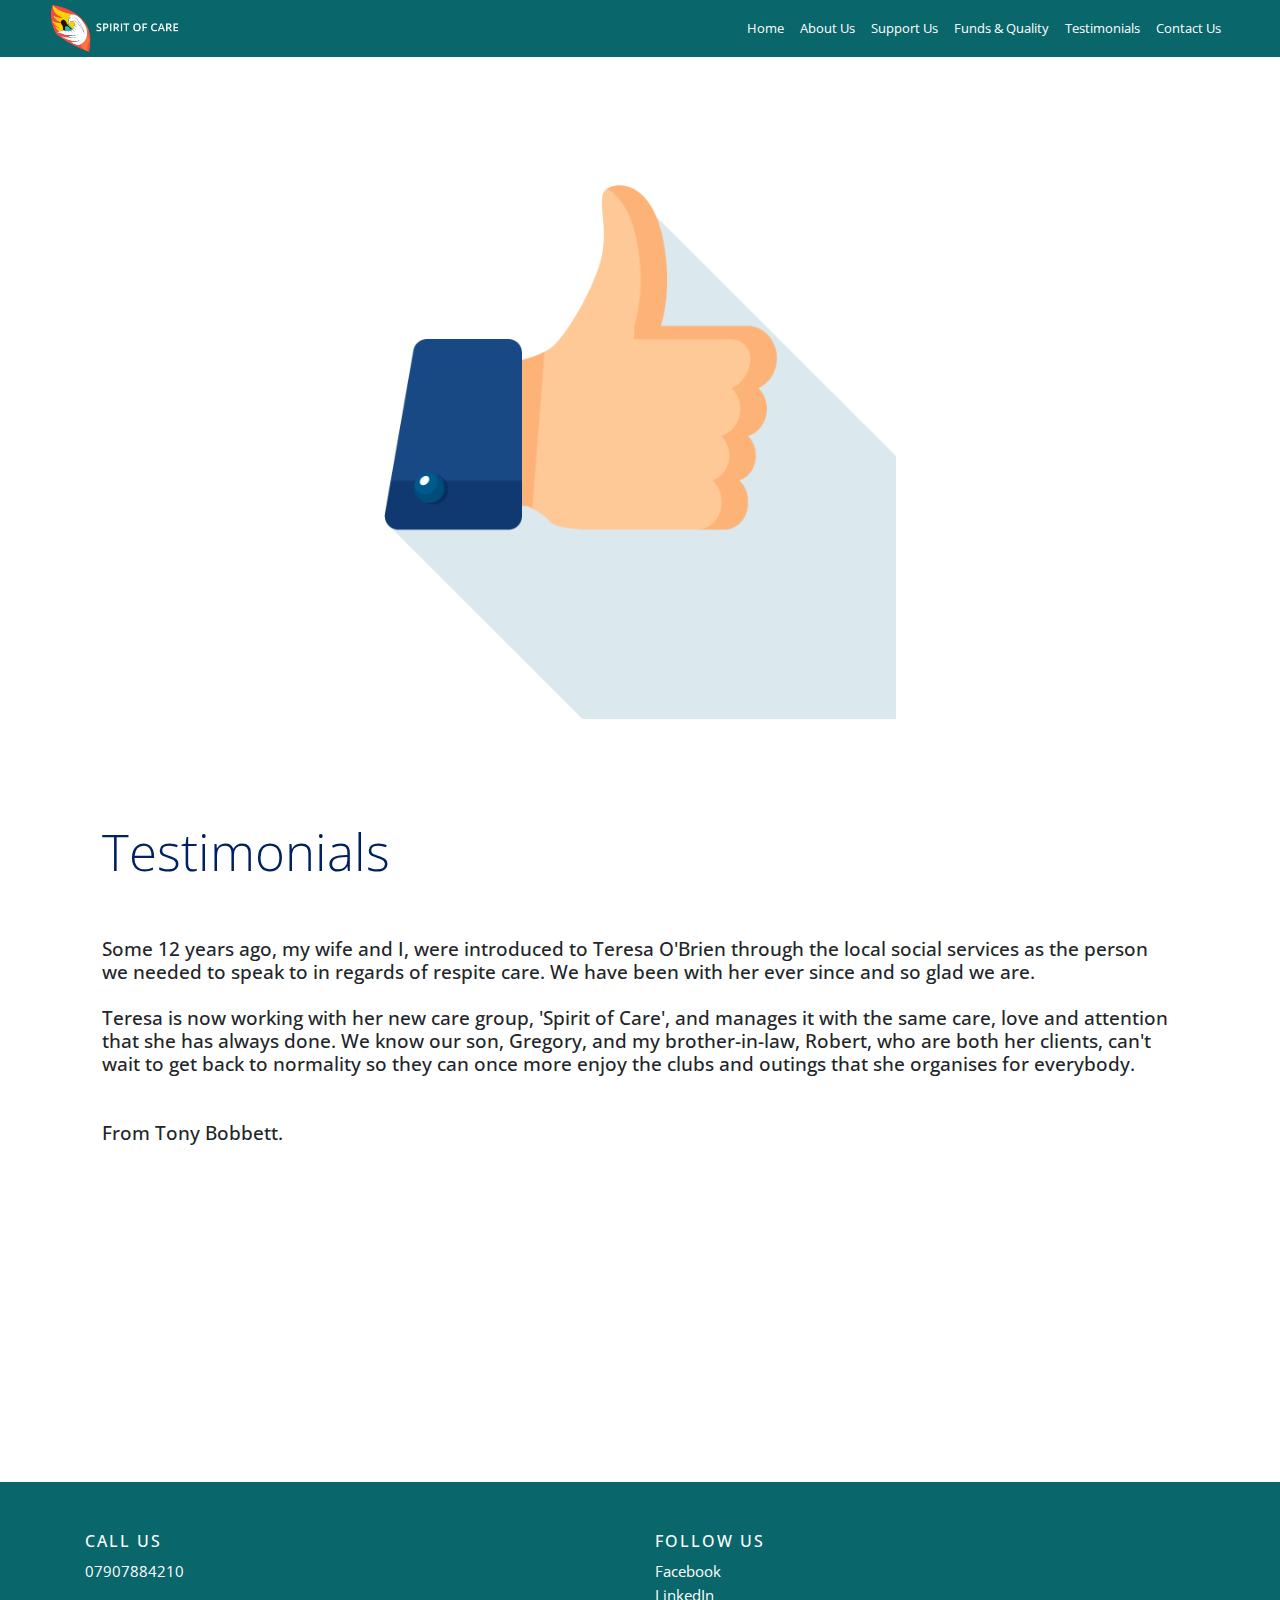
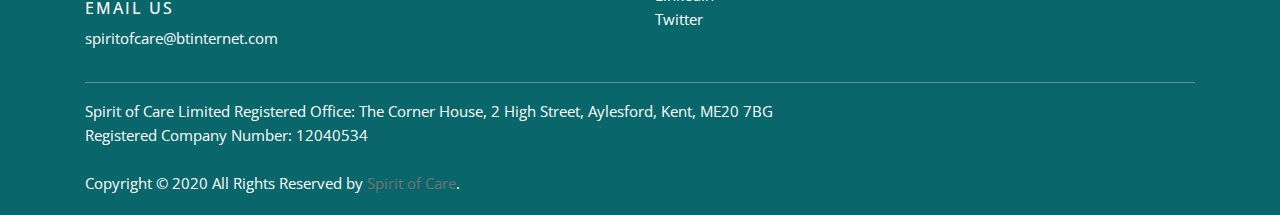
<file: testimonials.html>
<!DOCTYPE html>
<html lang="en" dir="ltr">
  <head>
    <meta name="viewport" content="width=device-width, initial-scale=1.0">
    <title>Testimonials</title>
    <!-- Bootstrap CSS only -->
    <link rel="stylesheet" href="https://stackpath.bootstrapcdn.com/bootstrap/4.5.2/css/bootstrap.min.css" integrity="sha384-JcKb8q3iqJ61gNV9KGb8thSsNjpSL0n8PARn9HuZOnIxN0hoP+VmmDGMN5t9UJ0Z" crossorigin="anonymous">

    <!-- JS, Popper.js, and jQuery -->
    <script src="https://code.jquery.com/jquery-3.5.1.slim.min.js" integrity="sha384-DfXdz2htPH0lsSSs5nCTpuj/zy4C+OGpamoFVy38MVBnE+IbbVYUew+OrCXaRkfj" crossorigin="anonymous"></script>
    <script src="https://cdn.jsdelivr.net/npm/popper.js@1.16.1/dist/umd/popper.min.js" integrity="sha384-9/reFTGAW83EW2RDu2S0VKaIzap3H66lZH81PoYlFhbGU+6BZp6G7niu735Sk7lN" crossorigin="anonymous"></script>
    <script src="https://stackpath.bootstrapcdn.com/bootstrap/4.5.2/js/bootstrap.min.js" integrity="sha384-B4gt1jrGC7Jh4AgTPSdUtOBvfO8shuf57BaghqFfPlYxofvL8/KUEfYiJOMMV+rV" crossorigin="anonymous"></script>

    <!-- Styles -->
    <link rel="stylesheet" href="css/testimonials.css">
    <!-- Google Fonts -->
    <link href="https://fonts.googleapis.com/css2?family=Open+Sans:wght@300;400;600;700;800&display=swap" rel="stylesheet">
  </head>
  <body>
    <!-- Navbar -->
    <nav class="navbar navbar-expand-lg navbar-dark" style="background-color: #09666A;">
      <a class="navbar-brand" href="index.html"><img src="img/logo.png" alt="logo"></a>
      <button class="navbar-toggler ml-auto" type="button" data-toggle="collapse" data-target="#navbarNavAltMarkup" aria-controls="navbarNavAltMarkup" aria-expanded="false" aria-label="Toggle navigation">
        <span class="navbar-toggler-icon"></span>
      </button>
      <div class="collapse navbar-collapse" id="navbarNavAltMarkup">
        <div class="navbar-nav ml-auto">
          <a class="nav-item nav-link" href="index.html">Home <span class="sr-only">(current)</span></a>
          <a class="nav-item nav-link active" href="about.html">About Us</a>
          <a class="nav-item nav-link" href="support.html">Support Us</a>
          <a class="nav-item nav-link" href="funds.html">Funds & Quality</a>
          <a class="nav-item nav-link" href="testimonials.html">Testimonials</a>
          <a class="nav-item nav-link" href="contact.html">Contact Us</a>
        </div>
      </div>
    </nav>


    <div class="testimonials_img">
      <img src="img/testimonials.png" alt="team">
    </div>

    <!-- testimonials_hero -->
    <section class="testimonials_hero">
      <h1>Testimonials</h1>
      <h2><br><br>Some 12 years ago, my wife and I, were introduced to Teresa O'Brien through the local social services as the person we needed to speak to in regards of respite care. We have been with her ever since and so glad we are.<br><br>Teresa is now working with her new care group, 'Spirit of Care', and manages it with the same care, love and attention that she has always done.
We know our son, Gregory, and my brother-in-law, Robert, who are both her clients, can't wait to get back to normality so they can once more enjoy the clubs and outings that she organises for everybody.
<br><br><br>From Tony Bobbett.</h2>  
</section>

<!-- Site footer -->
   <footer class="site-footer">
     <div class="container">
       <div class="row">
         <div class="col-sm-12 col-md-6">
           <h6>Call Us</h6>
           <p class="text-justify">07907884210</p>
          <h6>Email Us</h6>
          <p class="text-justify">spiritofcare@btinternet.com</p>
         </div>

         <div class="col-xs-6 col-md-3">
           <h6>Follow Us</h6>
           <ul class="footer-links">
             <li><a href="#">Facebook</a></li>
             <li><a href="#">LinkedIn</a></li>
             <li><a href="#">Twitter</a></li>
           </ul>
         </div>
       </div>
       <hr>
     </div>
     <div class="container">
       <div class="row">
         <div class="col-md-8 col-sm-6 col-xs-12">
           <p class="copyright-text">Spirit of Care Limited Registered Office:  The Corner House, 2 High Street, Aylesford,  Kent, ME20 7BG Registered Company Number: 12040534
          <br><br>Copyright &copy; 2020 All Rights Reserved by
       <a href="index.html">Spirit of Care</a>. </p>
         </div>


       </div>
     </div>
</footer>
</html>
</file>
<file: css/style.css>
* {
  box-sizing: border-box; /* Padding is part of total width */
}

body {
  margin: 0;
  font-family: 'Open Sans', sans-serif;
}


/*=========================
Navigation ===================*/
a.nav-item {
  font-size: 2vw;
  color: white!important;
}

nav.navbar.navbar-expand-lg.navbar-dark {
  padding:0% 10%;
}

.navbar-brand img{
  width: 15vw;
}

button.navbar-toggler.ml-auto{
  border: none;
}
.navbar-toggler-icon {
  width: 1rem;
}

@media only screen and (min-width: 768px) {
  .navbar-brand img{
    width: 10vw;
  }

  a.nav-item {
    font-size: 1vw;
  }
}

/*=========================
Home Hero ===================*/

.bg_img img{
  width: 100%;
}



.home_hero h1 {
  text-align: center;
  color: #002060;
  font-size: 5vw;
  padding-top: 8%;
  font-weight: 550;
}

.home_hero h2 {
  text-align: center;
  font-size: 2vw;
  padding: 8% 10%;
  font-weight: 300;
}

.welcome  {
  text-align: center;
  color: #002060;
  font-size: 5vw;
  padding-top: 8%;
  font-weight: 300;
}

/*=========================
Services ===================*/

.services h1 {
  text-align: center;
  color: #002060;
  font-size: 5vw;
  padding-top: 8%;
  font-weight: 300;

}

.services h2 {
  text-align: center;
  font-size: 2vw;
  padding: 2% 10%;
  font-weight: 300;

}

.services img {
  display: block;
  margin-left: auto;
  margin-right: auto;
  padding-top: 4%;
  width:70%;

}



/*=========================
Footer ===================*/
.site-footer
{
  background-color: #09666A;
  position: relative;
  top: 16vw;
  padding:45px 0 20px;
  font-size:15px;
  line-height:24px;
  color:white;
}
.site-footer hr
{
  border-top-color:#bbb;
  opacity:0.5
}
.site-footer hr.small
{
  margin:20px 0
}
.site-footer h6
{
  color:#fff;
  font-size:16px;
  text-transform:uppercase;
  margin-top:5px;
  letter-spacing:2px
}
.site-footer a
{
  color:#737373;
}
.site-footer a:hover
{
  color:#3366cc;
  text-decoration:none;
}
.footer-links
{
  padding-left:0;
  list-style:none
}
.footer-links li
{
  display:block
}
.footer-links a
{
  color:white;
}
.footer-links a:active,.footer-links a:focus,.footer-links a:hover
{
  color:#3366cc;
  text-decoration:none;
}
.footer-links.inline li
{
  display:inline-block
}
.site-footer .social-icons
{
  text-align:right
}
.site-footer .social-icons a
{
  width:40px;
  height:40px;
  line-height:40px;
  margin-left:6px;
  margin-right:0;
  border-radius:100%;
  background-color:#33353d
}
.copyright-text
{
  margin:0
}
@media (max-width:991px)
{
  .site-footer [class^=col-]
  {
    margin-bottom:30px
  }
}
@media (max-width:767px)
{
  .site-footer
  {
    padding-bottom:0
  }
  .site-footer .copyright-text,.site-footer .social-icons
  {
    text-align:center
  }
}
</file>
<file: css/about.css>
* {
  box-sizing: border-box; /* Padding is part of total width */
}

body {
  margin: 0;
  font-family: 'Open Sans', sans-serif;
}

/*=========================
Navigation ===================*/
a.nav-item {
  font-size: 2vw;
  color: white!important;
}

nav.navbar.navbar-expand-lg.navbar-dark {
  padding:0% 10%;
}

.navbar-brand img{
  width: 15vw;
}

button.navbar-toggler.ml-auto{
  border: none;
}
.navbar-toggler-icon {
  width: 1rem;
}

@media only screen and (min-width: 768px) {
  .navbar-brand img{
    width: 10vw;
  }

  a.nav-item {
    font-size: 1vw;
  }
}

@media only screen and (min-width: 992px) {
  nav.navbar.navbar-expand-lg.navbar-dark {
    padding:0% 4%;
  }
}



/*=========================
Home Hero ===================*/

.about_img img{
  width: 100%;
}

.about_hero {
  padding: 8% 10%;
}

.about_hero h1 {
  text-align: left;
  color: #002060;
  font-size:5vw;
  font-weight: 200;

}

.about_hero h2 {
  text-align: left;
  font-size: 2vw;
  padding: 0rem 0rem;
}

@media only screen and (min-width: 992px) {
  .about_hero {
    padding: 8% 8%;
  }

  .about_hero h1 {
    font-size:4vw;
  }

  .about_hero h2 {
    font-size:1.5vw;
  }
}




/*=========================
Footer ===================*/
.site-footer
{
  background-color: #09666A;
  position: relative;
  top: 16vw;
  padding:45px 0 20px;
  font-size:15px;
  line-height:24px;
  color:white;
}
.site-footer hr
{
  border-top-color:#bbb;
  opacity:0.5
}
.site-footer hr.small
{
  margin:20px 0
}
.site-footer h6
{
  color:#fff;
  font-size:16px;
  text-transform:uppercase;
  margin-top:5px;
  letter-spacing:2px
}
.site-footer a
{
  color:#737373;
}
.site-footer a:hover
{
  color:#3366cc;
  text-decoration:none;
}
.footer-links
{
  padding-left:0;
  list-style:none
}
.footer-links li
{
  display:block
}
.footer-links a
{
  color:white;
}
.footer-links a:active,.footer-links a:focus,.footer-links a:hover
{
  color:#3366cc;
  text-decoration:none;
}
.footer-links.inline li
{
  display:inline-block
}
.site-footer .social-icons
{
  text-align:right
}
.site-footer .social-icons a
{
  width:40px;
  height:40px;
  line-height:40px;
  margin-left:6px;
  margin-right:0;
  border-radius:100%;
  background-color:#33353d
}
.copyright-text
{
  margin:0
}
@media (max-width:991px)
{
  .site-footer [class^=col-]
  {
    margin-bottom:30px
  }
}
@media (max-width:767px)
{
  .site-footer
  {
    padding-bottom:0
  }
  .site-footer .copyright-text,.site-footer .social-icons
  {
    text-align:center
  }
}
</file>
<file: css/contact.css>
* {
  box-sizing: border-box; /* Padding is part of total width */
}

body {
  margin: 0;
  font-family: 'Open Sans', sans-serif;
}

/*=========================
Navigation ===================*/
a.nav-item {
  font-size: 2vw;
  color: white!important;
}

nav.navbar.navbar-expand-lg.navbar-dark {
  padding:0% 10%;
}

.navbar-brand img{
  width: 15vw;
}

button.navbar-toggler.ml-auto{
  border: none;
}
.navbar-toggler-icon {
  width: 1rem;
}

@media only screen and (min-width: 768px) {
  .navbar-brand img{
    width: 10vw;
  }

  a.nav-item {
    font-size: 1vw;
  }
}

@media only screen and (min-width: 992px) {
  nav.navbar.navbar-expand-lg.navbar-dark {
    padding:0% 4%;
  }
}
/*=========================
contact Hero ===================*/

.contact_img img{
  position: relative;
  display: inline-block;
  text-align: center;
  width: 100%;
}

.contact_hero {
padding: 8% 10%;
}

.contact_hero h1 {
  text-align: left;
  color: #002060;
  font-size:5vw;
  font-weight: 200;

}

.contact_hero h2 {
  text-align: left;
  font-size: 2vw;
  padding-bottom: 8%;
}


@media only screen and (min-width: 992px) {
  .contact_hero {
    padding: 8% 8%;
  }

  .contact_hero h1 {
    font-size:4vw;
  }

  .contact_hero h2 {
    font-size:1.5vw;
      padding-bottom: 8%;
  }
}
/*=========================
form ===================*/

.btn button{
  position: relative;
  white-space: nowrap;
  text-align: center;
  border-radius: 4px;

  font-size: 2vw;
  padding: 8% 20%;
}

.btn {
  padding: 0;
}

.message {
  background-color: #09666A;
  border: none;
  color: WHITE;

}

@media only screen and (min-width: 992px) {

  .message {
    border-radius: 12px;
    font-size: 2vw;
    padding: 2% 4%;
    margin-bottom:14%;

  }

}

/*=========================
head_office ===================*/
.head_office {
padding: 8% 10%;
}

.head_office h1 {
  text-align: left;
  color: #002060;
  font-size:5vw;
  font-weight: 200;

}

.head_office h2 {
  text-align: left;
  font-size: 2vw;
  padding-bottom: 8%;
}

@media only screen and (min-width: 992px) {
  .head_office {
    padding: 4% 8%;
  }

  .head_office h1 {
    font-size:4vw;
  }

  .head_office h2 {
    font-size:1.5vw;
      padding-bottom: 8%;
  }
}




/*=========================
Footer ===================*/
.site-footer
{
  background-color: #09666A;
  position: relative;
  top: 16vw;
  padding:45px 0 20px;
  font-size:15px;
  line-height:24px;
  color:white;
}
.site-footer hr
{
  border-top-color:#bbb;
  opacity:0.5
}
.site-footer hr.small
{
  margin:20px 0
}
.site-footer h6
{
  color:#fff;
  font-size:16px;
  text-transform:uppercase;
  margin-top:5px;
  letter-spacing:2px
}
.site-footer a
{
  color:#737373;
}
.site-footer a:hover
{
  color:#3366cc;
  text-decoration:none;
}
.footer-links
{
  padding-left:0;
  list-style:none
}
.footer-links li
{
  display:block
}
.footer-links a
{
  color:white;
}
.footer-links a:active,.footer-links a:focus,.footer-links a:hover
{
  color:#3366cc;
  text-decoration:none;
}
.footer-links.inline li
{
  display:inline-block
}
.site-footer .social-icons
{
  text-align:right
}
.site-footer .social-icons a
{
  width:40px;
  height:40px;
  line-height:40px;
  margin-left:6px;
  margin-right:0;
  border-radius:100%;
  background-color:#33353d
}
.copyright-text
{
  margin:0
}
@media (max-width:991px)
{
  .site-footer [class^=col-]
  {
    margin-bottom:30px
  }
}
@media (max-width:767px)
{
  .site-footer
  {
    padding-bottom:0
  }
  .site-footer .copyright-text,.site-footer .social-icons
  {
    text-align:center
  }
}
</file>
<file: css/funds.css>
* {
  box-sizing: border-box; /* Padding is part of total width */
}

body {
  margin: 0;
  font-family: 'Open Sans', sans-serif;
}


/*=========================
Navigation ===================*/
a.nav-item {
  font-size: 2vw;
  color: white!important;
}

nav.navbar.navbar-expand-lg.navbar-dark {
  padding:0% 10%;
}

.navbar-brand img{
  width: 15vw;
}

button.navbar-toggler.ml-auto{
  border: none;
}
.navbar-toggler-icon {
  width: 1rem;
}

@media only screen and (min-width: 768px) {
  .navbar-brand img{
    width: 10vw;
  }

  a.nav-item {
    font-size: 1vw;
  }
}

@media only screen and (min-width: 992px) {
  nav.navbar.navbar-expand-lg.navbar-dark {
    padding:0% 4%;
  }
}


/*=========================
Funds Hero ===================*/

.funds_img img{
  position: relative;
  display: block;
    margin-left: auto;
    margin-right: auto;
  width: 40%;
}

.funds_hero {
  padding: 8% 10%;
}

.funds_hero h1 {
  text-align: left;
  color: #002060;
  font-size:5vw;
  font-weight: 200;

}

.funds_hero h2 {
  text-align: left;
  font-size: 2vw;
  padding-bottom: 8%;
}

@media only screen and (min-width: 992px) {
  .funds_hero {
    padding: 8% 8%;
  }

  .funds_hero h1 {
    font-size:4vw;
  }

  .funds_hero h2 {
    font-size:1.5vw;
      padding-bottom: 14%;
  }
}




/*=========================
Footer ===================*/
/*=========================
Footer ===================*/
.site-footer
{
  background-color: #09666A;
  position: relative;
  top: 6vw;
  padding:45px 0 20px;
  font-size:15px;
  line-height:24px;
  color:white;
}
.site-footer hr
{
  border-top-color:#bbb;
  opacity:0.5
}
.site-footer hr.small
{
  margin:20px 0
}
.site-footer h6
{
  color:#fff;
  font-size:16px;
  text-transform:uppercase;
  margin-top:5px;
  letter-spacing:2px
}
.site-footer a
{
  color:#737373;
}
.site-footer a:hover
{
  color:#3366cc;
  text-decoration:none;
}
.footer-links
{
  padding-left:0;
  list-style:none
}
.footer-links li
{
  display:block
}
.footer-links a
{
  color:white;
}
.footer-links a:active,.footer-links a:focus,.footer-links a:hover
{
  color:#3366cc;
  text-decoration:none;
}
.footer-links.inline li
{
  display:inline-block
}
.site-footer .social-icons
{
  text-align:right
}
.site-footer .social-icons a
{
  width:40px;
  height:40px;
  line-height:40px;
  margin-left:6px;
  margin-right:0;
  border-radius:100%;
  background-color:#33353d
}
.copyright-text
{
  margin:0
}
@media (max-width:991px)
{
  .site-footer [class^=col-]
  {
    margin-bottom:30px
  }
}
@media (max-width:767px)
{
  .site-footer
  {
    padding-bottom:0
  }
  .site-footer .copyright-text,.site-footer .social-icons
  {
    text-align:center
  }
}
</file>
<file: css/support.css>
* {
  box-sizing: border-box; /* Padding is part of total width */
}

body {
  margin: 0;
  font-family: 'Open Sans', sans-serif;
}

/*=========================
Navigation ===================*/
/*=========================
Navigation ===================*/
a.nav-item {
  font-size: 2vw;
  color: white!important;
}

nav.navbar.navbar-expand-lg.navbar-dark {
  padding:0% 10%;
}

.navbar-brand img{
  width: 15vw;
}

button.navbar-toggler.ml-auto{
  border: none;
}
.navbar-toggler-icon {
  width: 1rem;
}

@media only screen and (min-width: 768px) {
  .navbar-brand img{
    width: 10vw;
  }

  a.nav-item {
    font-size: 1vw;
  }
}

@media only screen and (min-width: 992px) {
  nav.navbar.navbar-expand-lg.navbar-dark {
    padding:0% 4%;
  }
}


/*=========================
Home Hero ===================*/

.support_img img{
  width: 100%;
}

.support_hero {
    padding: 8% 10%;
}

.support_hero h1 {
  text-align: left;
  color: #002060;
  font-size:5vw;
  font-weight: 200;

}

.support_hero h2 {
  text-align: left;
  font-size: 2vw;
  padding-top: 0%;
}

.ho h1 {
  padding-top: 8%;
}

@media only screen and (min-width: 992px) {
  .support_hero {
    padding: 8% 8%;
  }

  .support_hero h1 {
    font-size:4vw;
  }

  .support_hero h2 {
    font-size:1.5vw;
  }
  .ho h1 {
    padding-top: 14%;
  }
}



/*=========================
Footer ===================*/
.site-footer
{
  background-color: #09666A;
  position: relative;
  top: 16vw;
  padding:45px 0 20px;
  font-size:15px;
  line-height:24px;
  color:white;
}
.site-footer hr
{
  border-top-color:#bbb;
  opacity:0.5
}
.site-footer hr.small
{
  margin:20px 0
}
.site-footer h6
{
  color:#fff;
  font-size:16px;
  text-transform:uppercase;
  margin-top:5px;
  letter-spacing:2px
}
.site-footer a
{
  color:#737373;
}
.site-footer a:hover
{
  color:#3366cc;
  text-decoration:none;
}
.footer-links
{
  padding-left:0;
  list-style:none
}
.footer-links li
{
  display:block
}
.footer-links a
{
  color:white;
}
.footer-links a:active,.footer-links a:focus,.footer-links a:hover
{
  color:#3366cc;
  text-decoration:none;
}
.footer-links.inline li
{
  display:inline-block
}
.site-footer .social-icons
{
  text-align:right
}
.site-footer .social-icons a
{
  width:40px;
  height:40px;
  line-height:40px;
  margin-left:6px;
  margin-right:0;
  border-radius:100%;
  background-color:#33353d
}
.copyright-text
{
  margin:0
}
@media (max-width:991px)
{
  .site-footer [class^=col-]
  {
    margin-bottom:30px
  }
}
@media (max-width:767px)
{
  .site-footer
  {
    padding-bottom:0
  }
  .site-footer .copyright-text,.site-footer .social-icons
  {
    text-align:center
  }
}
</file>
<file: css/testimonials.css>
* {
  box-sizing: border-box; /* Padding is part of total width */
}

body {
  margin: 0;
  font-family: 'Open Sans', sans-serif;
}


/*=========================
Navigation ===================*/
a.nav-item {
  font-size: 2vw;
  color: white!important;
}

nav.navbar.navbar-expand-lg.navbar-dark {
  padding:0% 10%;
}

.navbar-brand img{
  width: 15vw;
}

button.navbar-toggler.ml-auto{
  border: none;
}
.navbar-toggler-icon {
  width: 1rem;
}

@media only screen and (min-width: 768px) {
  .navbar-brand img{
    width: 10vw;
  }

  a.nav-item {
    font-size: 1vw;
  }
}

@media only screen and (min-width: 992px) {
  nav.navbar.navbar-expand-lg.navbar-dark {
    padding:0% 4%;
  }
}

/*=========================
testimonials Hero ===================*/

.testimonials_img img{
  padding-top: 10%;
  position: relative;
  display: block;
  margin-left: auto;
  margin-right: auto;
  width: 40%;
}

.testimonials_hero {
    padding: 8% 10%;
}

.testimonials_hero h1 {
  text-align: left;
  color: #002060;
  font-size:5vw;
  font-weight: 200;

}

.testimonials_hero h2 {
  text-align: left;
  font-size: 2vw;
  padding-bottom: 8%;
}

@media only screen and (min-width: 992px) {
  .testimonials_hero {
    padding: 8% 8%;
  }

  .testimonials_hero h1 {
    font-size:4vw;
  }

  .testimonials_hero h2 {
    font-size:1.5vw;
      padding-bottom: 14%;
  }
}

/*=========================
Footer ===================*/
.site-footer
{
  background-color: #09666A;
  position: relative;
  top: 6vw;
  padding:45px 0 20px;
  font-size:15px;
  line-height:24px;
  color:white;
}
.site-footer hr
{
  border-top-color:#bbb;
  opacity:0.5
}
.site-footer hr.small
{
  margin:20px 0
}
.site-footer h6
{
  color:#fff;
  font-size:16px;
  text-transform:uppercase;
  margin-top:5px;
  letter-spacing:2px
}
.site-footer a
{
  color:#737373;
}
.site-footer a:hover
{
  color:#3366cc;
  text-decoration:none;
}
.footer-links
{
  padding-left:0;
  list-style:none
}
.footer-links li
{
  display:block
}
.footer-links a
{
  color:white;
}
.footer-links a:active,.footer-links a:focus,.footer-links a:hover
{
  color:#3366cc;
  text-decoration:none;
}
.footer-links.inline li
{
  display:inline-block
}
.site-footer .social-icons
{
  text-align:right
}
.site-footer .social-icons a
{
  width:40px;
  height:40px;
  line-height:40px;
  margin-left:6px;
  margin-right:0;
  border-radius:100%;
  background-color:#33353d
}
.copyright-text
{
  margin:0
}
@media (max-width:991px)
{
  .site-footer [class^=col-]
  {
    margin-bottom:30px
  }
}
@media (max-width:767px)
{
  .site-footer
  {
    padding-bottom:0
  }
  .site-footer .copyright-text,.site-footer .social-icons
  {
    text-align:center
  }
}
</file>
